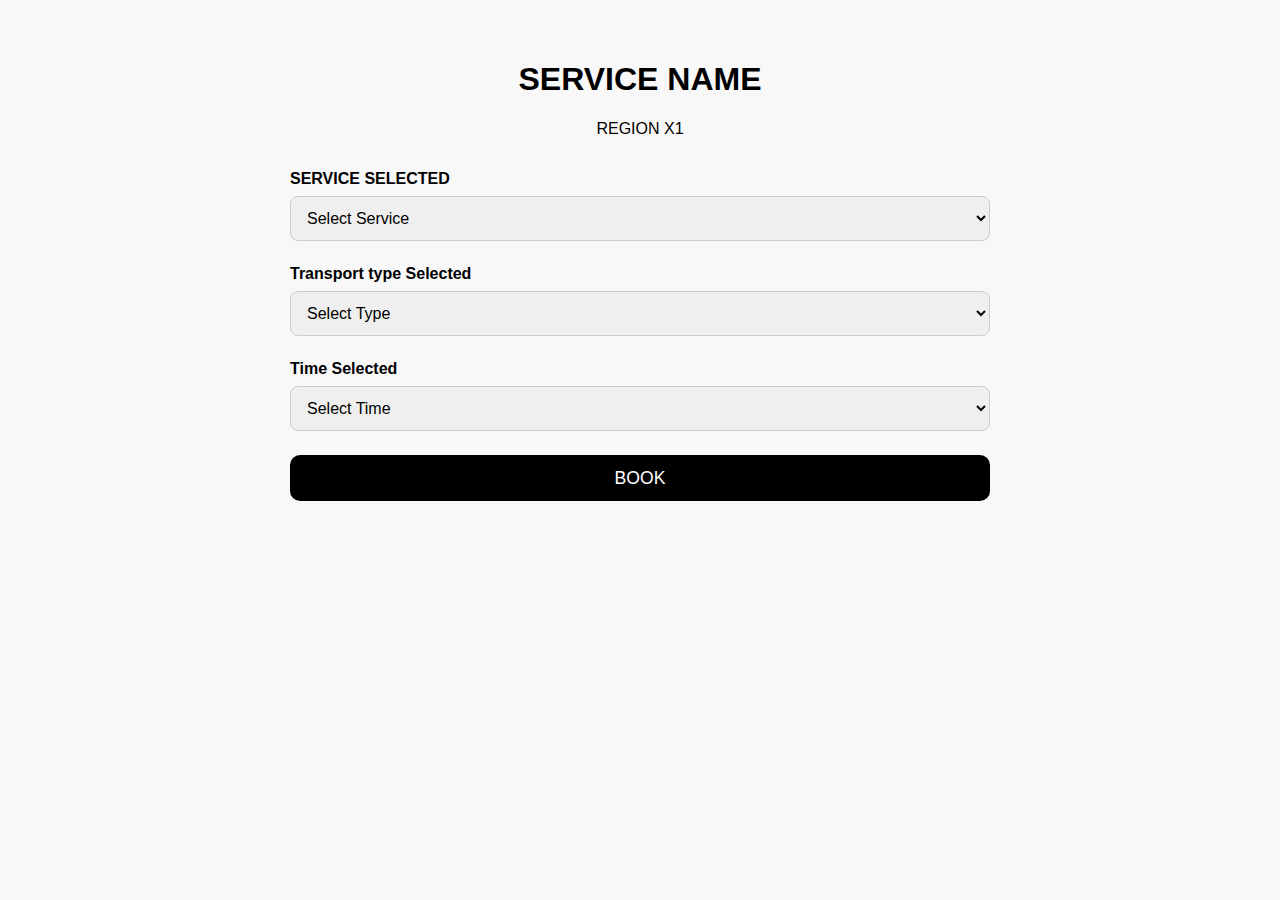
<file: Book.html>
<!DOCTYPE html>
<html lang="en">
<head>
  <meta charset="UTF-8" />
  <meta name="viewport" content="width=device-width, initial-scale=1.0"/>
  <title>Service Booking</title>
  <link rel="stylesheet" href="Book.css" />
</head>
<body>
  <header>
    <div class="title-section">
      <h1>SERVICE NAME</h1>
      <p>REGION X1</p>
    </div>
  </header>

  <main>
    <div class="dropdown">
      <label for="service-selected">SERVICE SELECTED</label>
      <select id="service-selected">
  <option value="">Select Service</option>
  <option value="Library Access">Library Access</option>
  <option value="Health Center">Health Center</option>
  <option value="Fire Department">Fire Department</option>
  <option value="Education Office">Education Office</option>
  <option value="Water Services">Water Services</option>
  <option value="Community Hall">Community Hall</option>
</select>
    </div>

    <div class="dropdown">
      <label for="transport-type">Transport type Selected</label>
      <select id="transport-type">
        <option value="">Select Type</option>
        <option value="Walk-In">Walk-In</option>
        <option value="Online">Online</option>
        <option value="Phone">Phone</option>
      </select>
    </div>

    <div class="dropdown">
      <label for="time-selected">Time Selected</label>
      <select id="time-selected">
        <option value="">Select Time</option>
        <option value="9:00 AM">9:00 AM</option>
        <option value="12:00 PM">12:00 PM</option>
        <option value="3:00 PM">3:00 PM</option>
      </select>
    </div>

    <button class="book-button" onclick="submitBooking()">BOOK</button>
  </main>
<script>
  // Prefill if available
  document.addEventListener("DOMContentLoaded", function () {
    const serviceFromStorage = localStorage.getItem("selectedService");
    if (serviceFromStorage) {
      document.getElementById("service-selected").value = serviceFromStorage;
    }
  });
</script>
  <script src="Book.js"></script>
</body>
</html>
</file>
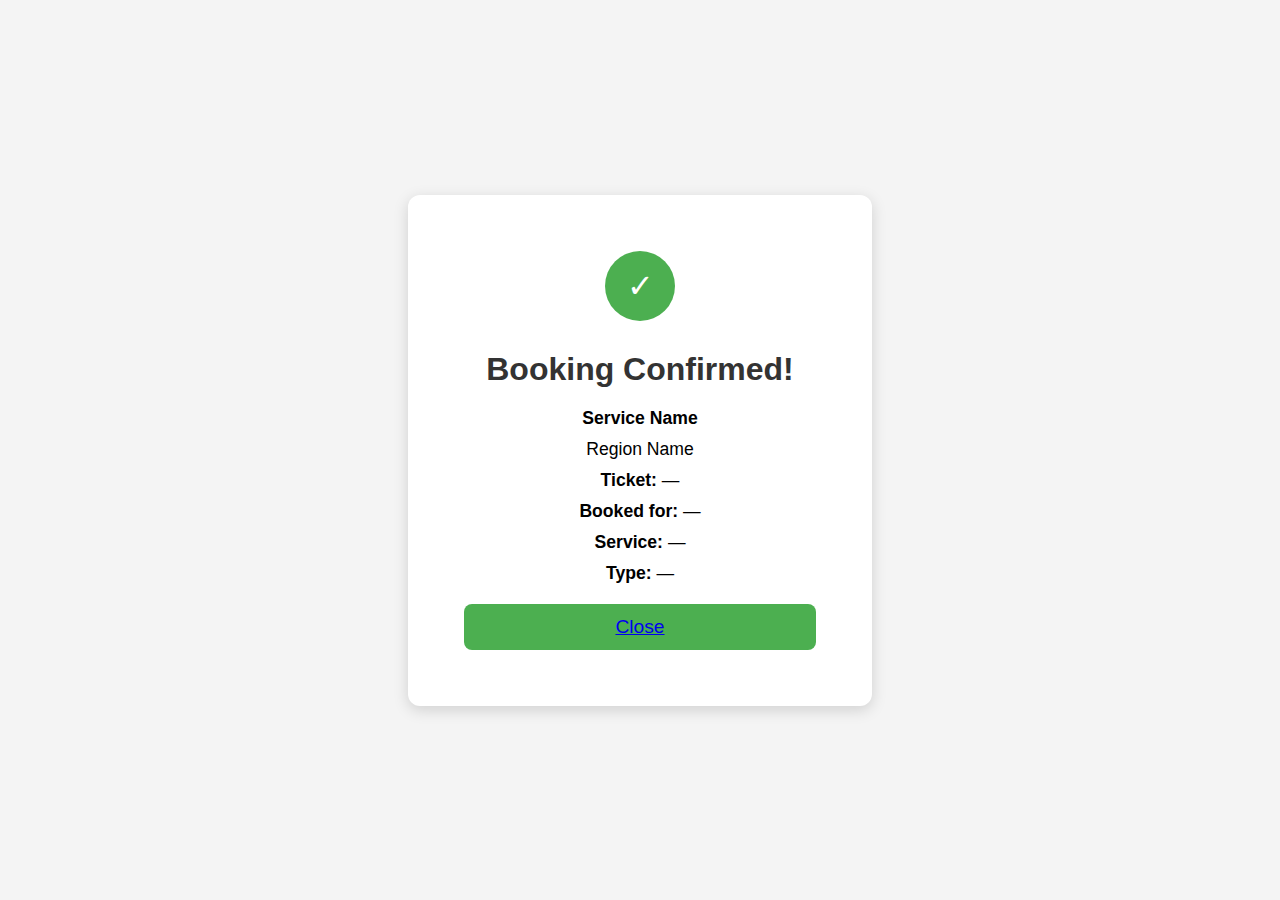
<file: Confirmation.html>
<!DOCTYPE html>
<html lang="en">
<head>
  <meta charset="UTF-8" />
  <meta name="viewport" content="width=device-width, initial-scale=1.0"/>
  <title>Booking Confirmation</title>
  <link rel="stylesheet" href="Confirmation.css" />
</head>
<body>
  <div class="container">
    <div class="modal">
      <div class="checkmark-icon">✓</div>
      <h1>Booking Confirmed!</h1>
      <div class="details">
        <p><strong>Service Name</strong></p>
        <p>Region Name</p>
        <p><strong>Ticket:</strong> <span id="ticketCode"></span></p>
        <p><strong>Booked for:</strong> <span id="bookingTime"></span></p>
        <p><strong>Service:</strong> <span id="bookingService"></span></p>
        <p><strong>Type:</strong> <span id="bookingType"></span></p>
      </div>
      <button class="close-button"><a href="./dashboard.html">Close</a></button>
    </div>
  </div>

  <script>
    document.getElementById("bookingService").innerText = localStorage.getItem("selectedService") || "—";
    document.getElementById("bookingTime").innerText = localStorage.getItem("selectedTime") || "—";
    document.getElementById("bookingType").innerText = localStorage.getItem("transportType") || "—";
    document.getElementById("ticketCode").innerText = localStorage.getItem("ticketNumber") || "—";
  </script>
</body>
</html>
</file>
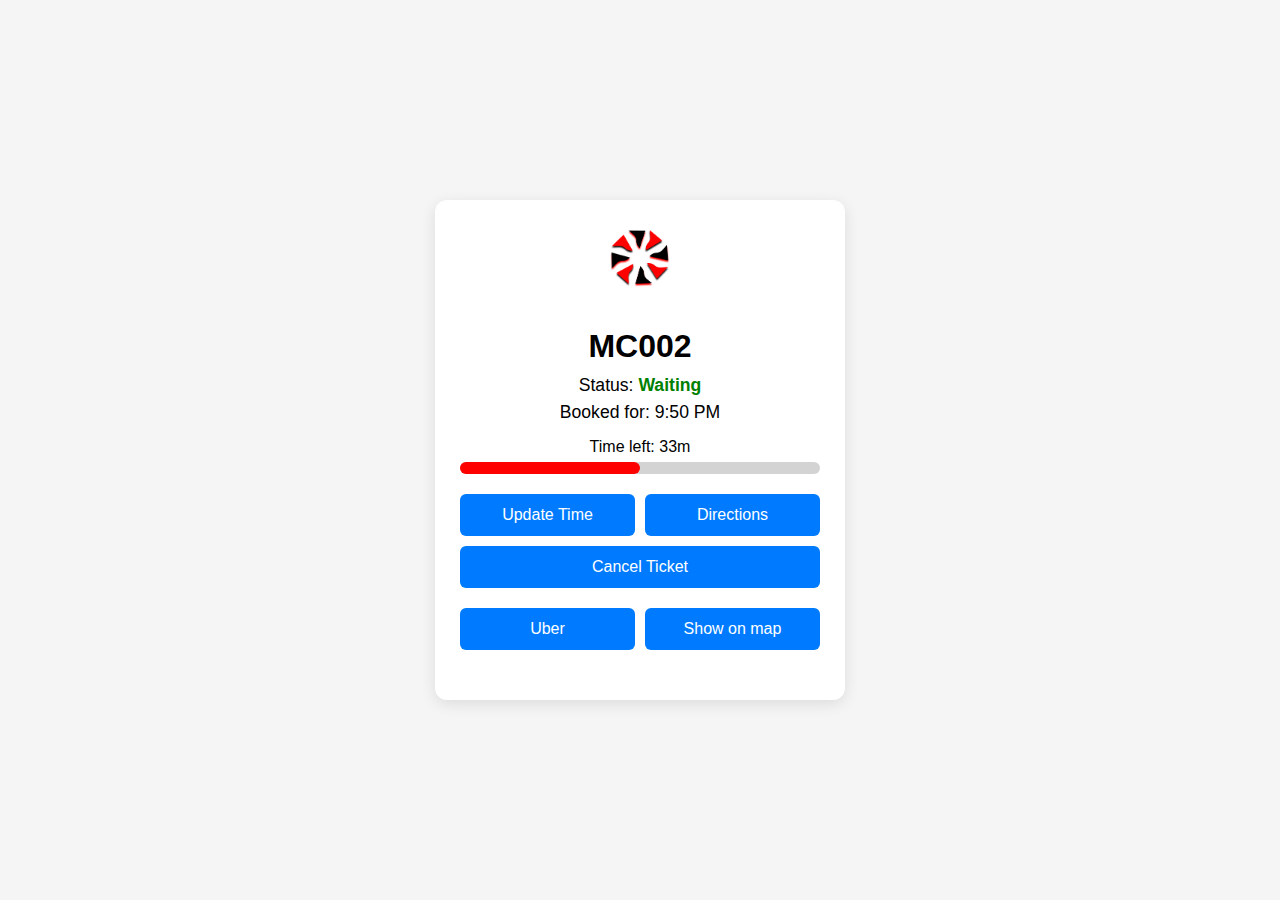
<file: ViewTicket.html>
<!DOCTYPE html>
<html lang="en">
<head>
    <meta charset="UTF-8">
    <meta name="viewport" content="width=device-width, initial-scale=1.0">
    <link rel="stylesheet" href="ViewTicket.css">
    <title>Booking Ticket</title>
</head>
<body>
    <div class="container">
        <div class="header">
            <img src="logo.png" alt="Logo" class="logo">
        </div>
        <div class="ticket">
            <h1>MC002</h1>
            <p>Status: <span class="status">Waiting</span></p>
            <p>Booked for: <span class="time">9:50 PM</span></p>
            <div class="time-left">
                <p>Time left: <span class="timer">33m</span></p>
                <div class="progress-bar">
                    <div class="progress" style="width: 50%;"></div>
                </div>
            </div>
        </div>
        <div class="buttons">
            <button class="update-time">Update Time</button>
            <button class="directions">Directions</button>
            <button class="cancel-ticket">Cancel Ticket</button>
        </div>
        <div class="ride-options">
            <button class="uber">Uber</button>
            <button class="show-map">Show on map</button>
        </div>
    </div>
</body>
</html>
</file>
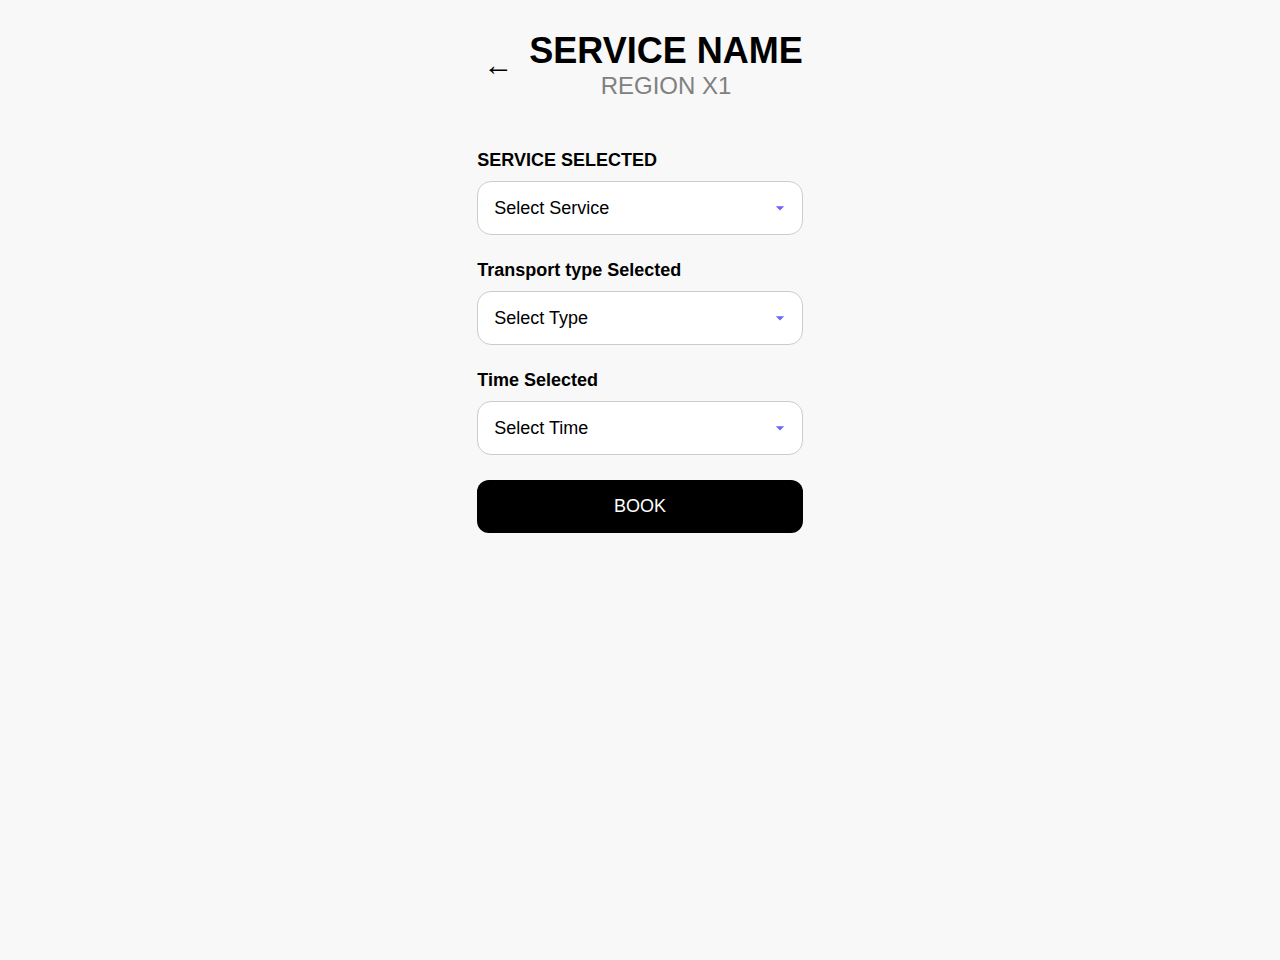
<file: BOOK/Book.html>
<!DOCTYPE html>
<html lang="en">
<head>
    <meta charset="UTF-8">
    <meta name="viewport" content="width=device-width, initial-scale=1.0">
    <title>Service Booking</title>
    <link rel="stylesheet" href="Book.css">
</head>
<body>
    <div class="container">
       <header>
    <button class="back-button">←</button>
    <div class="title-section">
        <h1>SERVICE NAME</h1>
        <p>REGION X1</p>
    </div>
</header>
        <main>
            <div class="dropdown">
                <label for="service-selected">SERVICE SELECTED</label>
               <select id="service-selected">
                <option value="">Select Service</option>
                <option value="Option 1">Option 1</option>
                <option value="Option 2">Option 2</option>
                <option value="Option 3">Option 3</option>
                </select>
            </div>
            <div class="dropdown">
                <label for="transport-type">Transport type Selected</label>
                <select id="transport-type">
                    <option value="">Select Type</option>
                    <option value="type1">Type 1</option>
                    <option value="type2">Type 2</option>
                    <option value="type3">Type 3</option>
                </select>
            </div>
            <div class="dropdown">
                <label for="time-selected">Time Selected</label>
                <select id="time-selected">
                    <option value="">Select Time</option>
                    <option value="time1">Time 1</option>
                    <option value="time2">Time 2</option>
                    <option value="time3">Time 3</option>
                </select>
            </div>
            <button class="book-button" onclick="submitBooking()">BOOK</button>

           <script src="Book.js"></script>
        </main>
    </div>
</body>
</html>
</file>
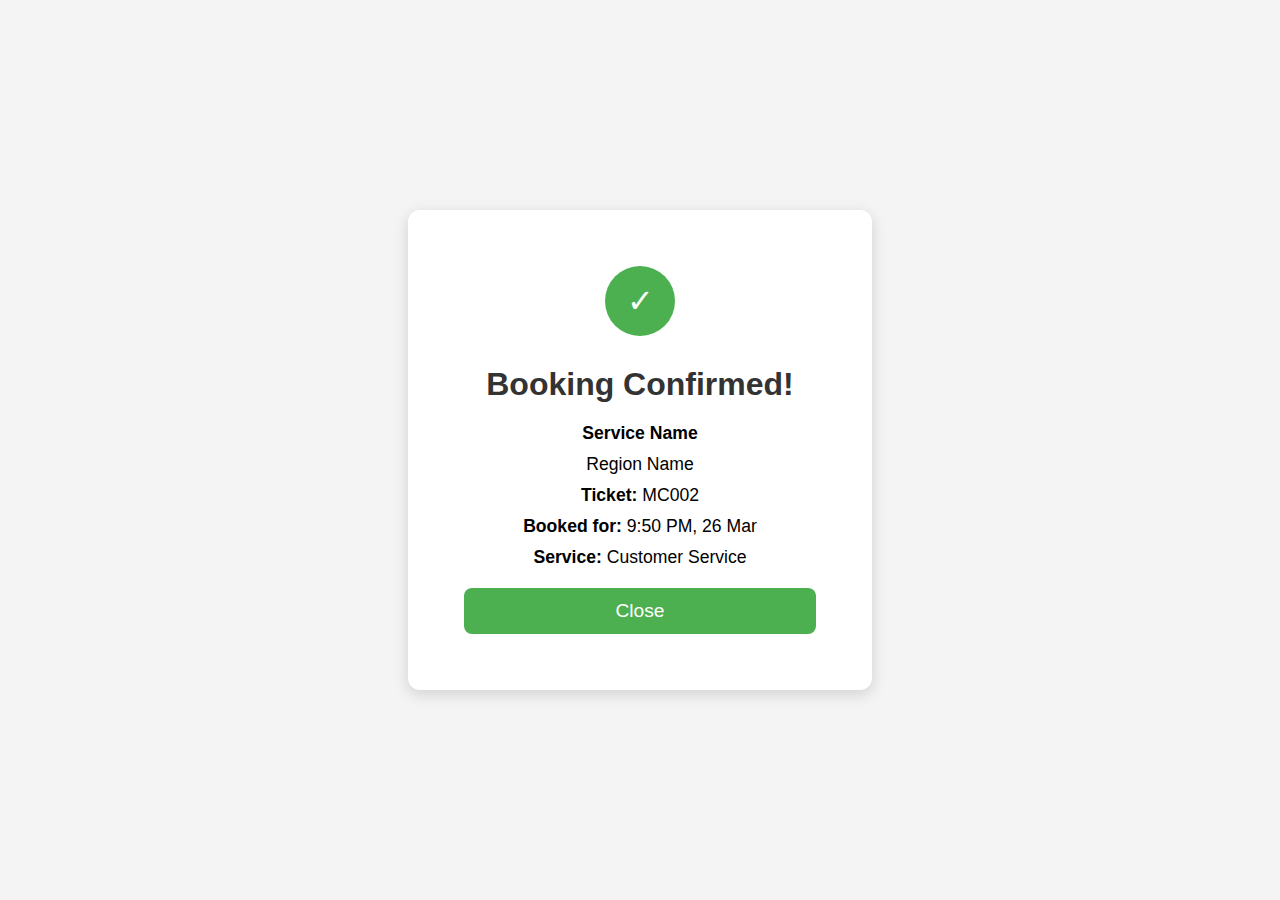
<file: BOOK/Confirmation.html>
<!DOCTYPE html>
<html lang="en">
<head>
    <meta charset="UTF-8">
    <meta name="viewport" content="width=device-width, initial-scale=1.0">
    <title>Booking Confirmation</title>
    <link rel="stylesheet" href="Confirmation.css">
</head>
<body>
    <div class="container">
        <div class="modal">
            <div class="checkmark-icon">
                <!-- Placeholder for checkmark icon -->
                ✓
            </div>
            <h1>Booking Confirmed!</h1>
            <div class="details">
                <p><strong>Service Name</strong></p>
                <p>Region Name</p>
                <p><strong>Ticket:</strong> MC002</p>
                <p><strong>Booked for:</strong> 9:50 PM, 26 Mar</p>
                <p><strong>Service:</strong> Customer Service</p>
            </div>
            <button class="close-button">Close</button>
        </div>
    </div>
</body>
</html>
</file>
<file: Book.css>
body {
  background: #f8f8f8;
  font-family: Arial, sans-serif;
  display: flex;
  flex-direction: column;
  align-items: center;
  padding: 2rem;
}

.title-section {
  text-align: center;
  margin-bottom: 2rem;
}

main {
  width: 100%;
  max-width: 700px;
}

.dropdown {
  margin-bottom: 1.5rem;
}

label {
  font-weight: bold;
  display: block;
  margin-bottom: 0.5rem;
}

select {
  width: 100%;
  padding: 12px;
  border-radius: 8px;
  border: 1px solid #ccc;
  font-size: 1rem;
}

.book-button {
  width: 100%;
  background: black;
  color: white;
  font-size: 1.1rem;
  padding: 0.8rem;
  border-radius: 10px;
  border: none;
  cursor: pointer;
}
</file>
<file: Confirmation.css>
body {
  font-family: Arial, sans-serif;
  background-color: #f4f4f4;
  display: flex;
  justify-content: center;
  align-items: center;
  height: 100vh;
  margin: 0;
}

.container {
  width: 400px;
  background-color: white;
  border-radius: 12px;
  box-shadow: 0 4px 15px rgba(0, 0, 0, 0.15);
  padding: 2rem;
  text-align: center;
}

.modal {
  padding: 1.5rem;
}

.checkmark-icon {
  width: 70px;
  height: 70px;
  background-color: #4CAF50;
  border-radius: 50%;
  margin: 0 auto 30px;
  display: flex;
  align-items: center;
  justify-content: center;
  color: white;
  font-size: 32px;
}

h1 {
  font-size: 2rem;
  color: #333;
  margin-bottom: 20px;
}

.details {
  margin: 20px 0;
  font-size: 1.1rem;
}

.details p {
  margin: 10px 0;
}

.close-button {
  background-color: #4CAF50;
  color: white;
  border: none;
  padding: 12px 25px;
  border-radius: 8px;
  cursor: pointer;
  font-size: 1.2rem;
  width: 100%;
}

.close-button:hover {
  background-color: #45a049;
}
</file>
<file: ViewTicket.css>
body {
    font-family: Arial, sans-serif;
    background-color: #f5f5f5;
    display: flex;
    justify-content: center;
    align-items: center;
    height: 100vh;
    margin: 0;
}

.container {
    background: white;
    border-radius: 12px;
    box-shadow: 0 4px 15px rgba(0, 0, 0, 0.1);
    padding: 30px 25px;
    width: 360px;
    text-align: center;
}

.header .logo {
    width: 60px;
    height: auto;
    margin-bottom: 15px;
}

.ticket h1 {
    font-size: 2rem;
    margin-bottom: 10px;
}

.ticket p {
    font-size: 1.1rem;
    margin: 6px 0;
}

.status {
    font-weight: bold;
    color: green;
}

.time-left {
    margin-top: 15px;
}

.time-left p {
    font-size: 1rem;
    margin-bottom: 6px;
}

.progress-bar {
    background: lightgray;
    border-radius: 10px;
    height: 12px;
    width: 100%;
    margin-top: 5px;
}

.progress {
    background: red;
    height: 100%;
    border-radius: 10px;
}

.buttons,
.ride-options {
    display: flex;
    flex-wrap: wrap;
    gap: 10px;
    justify-content: center;
    margin: 20px 0;
}

button {
    background-color: #007bff;
    color: white;
    border: none;
    padding: 12px;
    border-radius: 6px;
    cursor: pointer;
    font-size: 1rem;
    flex: 1 1 45%;
}

button:hover {
    background-color: #0056b3;
}
</file>
<file: BOOK/Book.css>
body {
    font-family: Arial, sans-serif;
    background-color: #f8f8f8;
    margin: 0;
    padding: 30px;
    display: flex;
    flex-direction: column;
    align-items: center;
    justify-content: flex-start;
    height: 100vh;
}

header {
    display: flex;
    align-items: center;
    gap: 10px;
    margin-bottom: 50px;
}

h1 {
    font-size: 36px;
}

.back-button {
    background: none;
    border: none;
    cursor: pointer;
    font-size: 30px;
}

.title-section {
    display: flex;
    flex-direction: column;
    align-items: center;
}

.title-section h1 {
    margin: 0;
}

.title-section p {
    margin: 0;
    font-size: 1.5em;
    color: gray;
}

main {
    width: 100%;
    max-width: 800px;
    margin-top: 50px;
}

.dropdown {
    margin: 25px 0;
    display: flex;
    flex-direction: column;
}

label {
    font-weight: bold;
    margin-bottom: 10px;
    font-size: 18px;
}

select {
    padding: 16px; /* increased padding for more height */
    font-size: 18px;
    border-radius: 14px; /* smoother corners */
    border: 1px solid #ccc;
    width: 100%;
    background-color: #fff;
    appearance: none;
    -webkit-appearance: none;
    -moz-appearance: none;
    background-image: url("data:image/svg+xml;charset=UTF-8,%3Csvg fill='%236c63ff' height='24' viewBox='0 0 24 24' width='24' xmlns='http://www.w3.org/2000/svg'%3E%3Cpath d='M7 10l5 5 5-5z'/%3E%3C/svg%3E");
    background-repeat: no-repeat;
    background-position: right 12px center;
    background-size: 20px;
    cursor: pointer;
}

select:focus {
    outline: none;
    border-color: red;
    box-shadow: 0 0 5px rgba(255, 0, 0, 0.5);
}

.book-button {
    width: 100%;
    padding: 16px;
    background-color: black;
    color: white;
    border: none;
    border-radius: 12px;
    cursor: pointer;
    font-size: 18px;
    transition: background-color 0.3s ease;
}

.book-button:hover {
    background-color: red;
}
</file>
<file: BOOK/Confirmation.css>
body {
    font-family: Arial, sans-serif;
    background-color: #f4f4f4;
    display: flex;
    justify-content: center;
    align-items: center;
    height: 100vh;
    margin: 0;
}

.container {
    position: relative;
    width: 400px;
    background-color: white;
    border-radius: 12px;
    box-shadow: 0 4px 15px rgba(0, 0, 0, 0.15);
    padding: 2rem;
    text-align: center;
}

.modal {
    padding: 1.5rem;
}

.checkmark-icon {
    width: 70px;
    height: 70px;
    background-color: #4CAF50;
    border-radius: 50%;
    margin: 0 auto 30px;
    display: flex;
    align-items: center;
    justify-content: center;
    color: white;
    font-size: 32px;
}

h1 {
    font-size: 2rem;
    color: #333;
    margin-bottom: 20px;
}

.details {
    margin: 20px 0;
    font-size: 1.1rem;
}

.details p {
    margin: 10px 0;
}

.close-button {
    background-color: #4CAF50;
    color: white;
    border: none;
    padding: 12px 25px;
    border-radius: 8px;
    cursor: pointer;
    font-size: 1.2rem;
    width: 100%;
}

.close-button:hover {
    background-color: #45a049;
}
</file>
